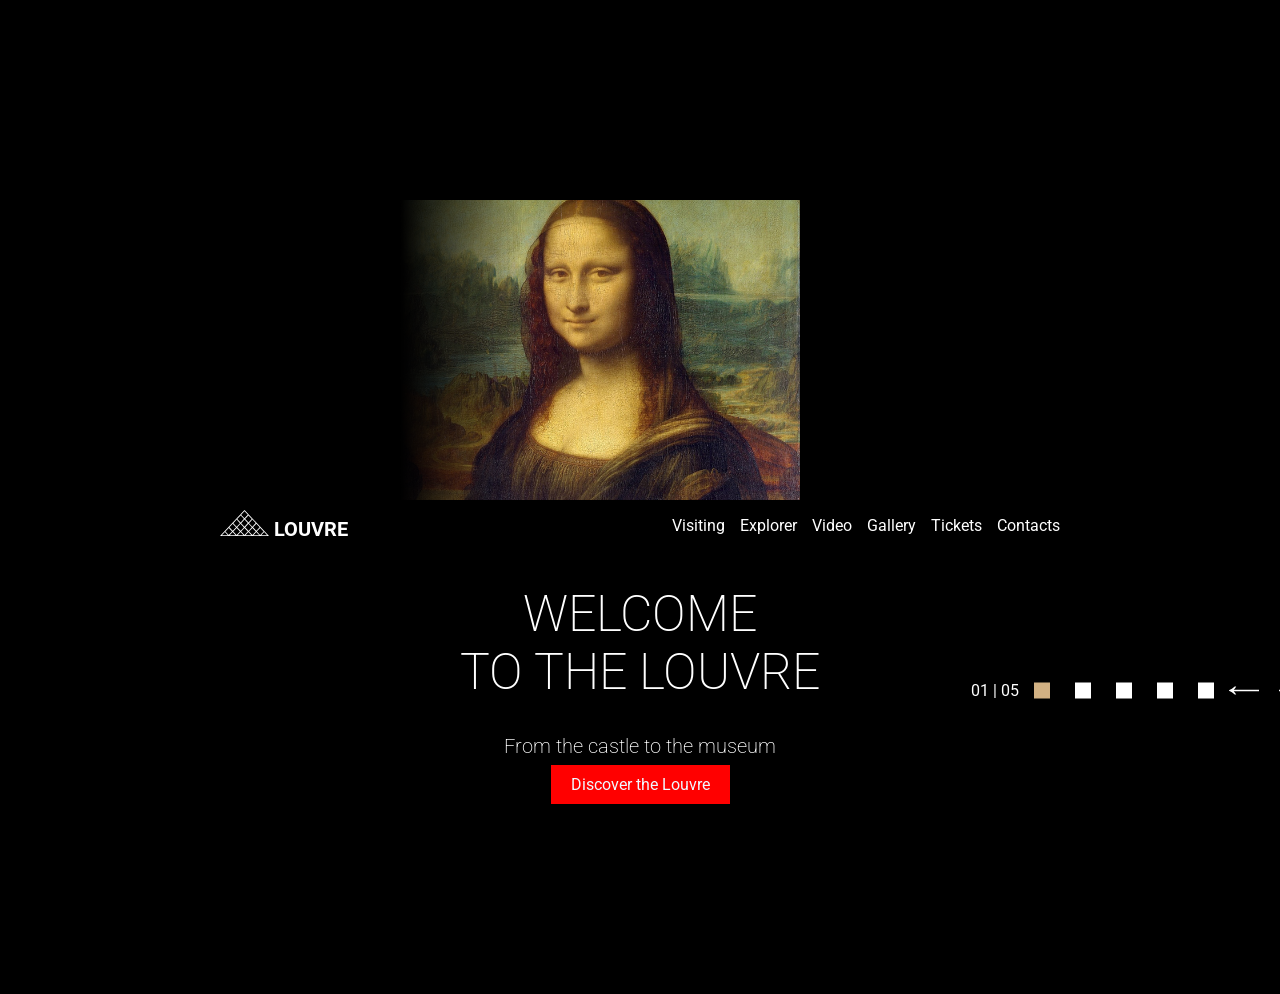
<file: index.html>
<!DOCTYPE html>
<html lang="en">
<head>
    <meta charset="UTF-8">
    <meta name="viewport" content="width=device-width, initial-scale=1.0">
    <title>Museum</title>
    <link rel="stylesheet" href="./style.css" />
<link href="https://fonts.googleapis.com/css2?family=Roboto:wght@100;300;500;700&display=swap" rel="stylesheet">
</head>
<body>
    <header class="hero">
        <img class="hero-img" src="./assets/monaliza.png">
                <nav>
            <div class="logo"><img src="./assets/logo.svg.svg">
            <span>LOUVRE</span>
        </div>
            <ul>
                <li><a href="./virtual-tour.html">Visiting</a></li>
                <li><a href="./pictureexplore.html">Explorer</a></li>
                <li><a href="./videojourney.html">Video</a></li>
                <li><a href="./artgallery.html">Gallery</a></li>
                <li><a href="./buytickets.html">Tickets</a></li>
                <li><a href="./contacts.html">Contacts</a></li>
            </ul>
            </nav>
        <div class ="hero-text">
            <h1 class="title1">WELCOME<br> TO THE LOUVRE</br></h1>
            <h2 class="title2">From the castle to the museum</h2>
        <a href="https://www.google.com/maps/@48.8618159,2.3366818,3a,75y,81.55h,73.4t/data=!3m7!1e1!3m5!1sAF1QipOVxZQuSy3Bx9T_HpH_7FtBHDTXvI6SF-A10ocT!2e10!3e12!7i5472!8i2736" class="btn" target="_blank"> Discover the Louvre</a> 
        </div>   
        <div class="image-bar">
            <span>01 | 05</span>
            <img src="./assets/Carousel pagination.svg" alt="pagination">
            <img src="./assets/Arrows.svg" alt="Arrows">
        </div>
    </header>
    </body>
    </html>
</file>
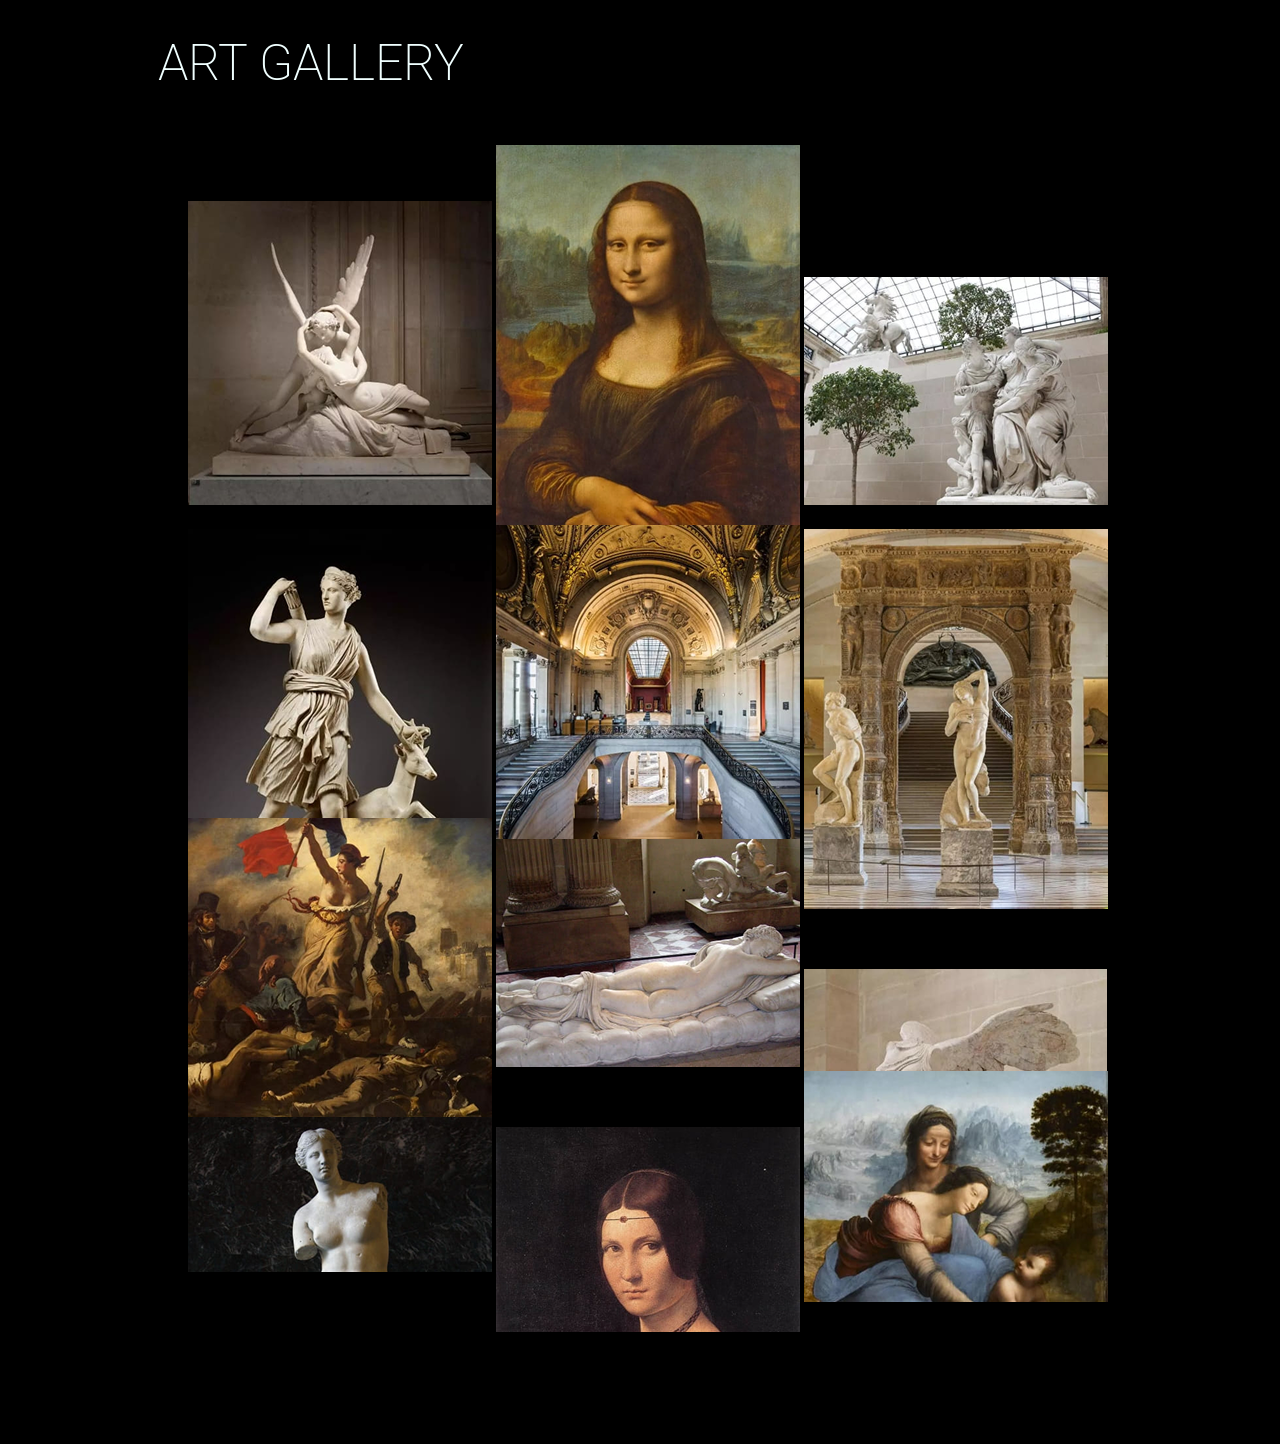
<file: artgallery.html>
<!DOCTYPE html>
<html lang="en">
<head>
    <meta charset="UTF-8">
    <meta name="viewport" content="width=device-width, initial-scale=1.0">
    <title>Museum</title>
    <link rel="stylesheet" href="./artgallery.css" />
    <link href="https://fonts.googleapis.com/css2?family=Roboto:wght@100;300;500;700&display=swap" rel="stylesheet">
</head>
<main>
    <h1 class="title">ART GALLERY</h1>
    <div class="GALLERY">
    <img src="./assets/gallery1.png" class="gallery1">
    <img src="./assets/galery2.png" class="gallery2">
    <img src="./assets/galery3.png" class="gallery3">
    <img src="./assets/gallery4.png" class="gallery4">
    <img src="./assets/galery5.png" class="gallery5">
    <img src="./assets/galery6.png" class="gallery6">
    <img src="./assets/galery7.png" class="gallery7">
    <img src="./assets/galery8.png" class="gallery8">
    <img src="./assets/galery9.png" class="gallery9">
    <img src="./assets/galery11.png" class="gallery11">
    <img src="./assets/galery12.png" class="gallery12">
    <img src="./assets/galery13.png" class="gallery13">
    </div>


</main>
</file>
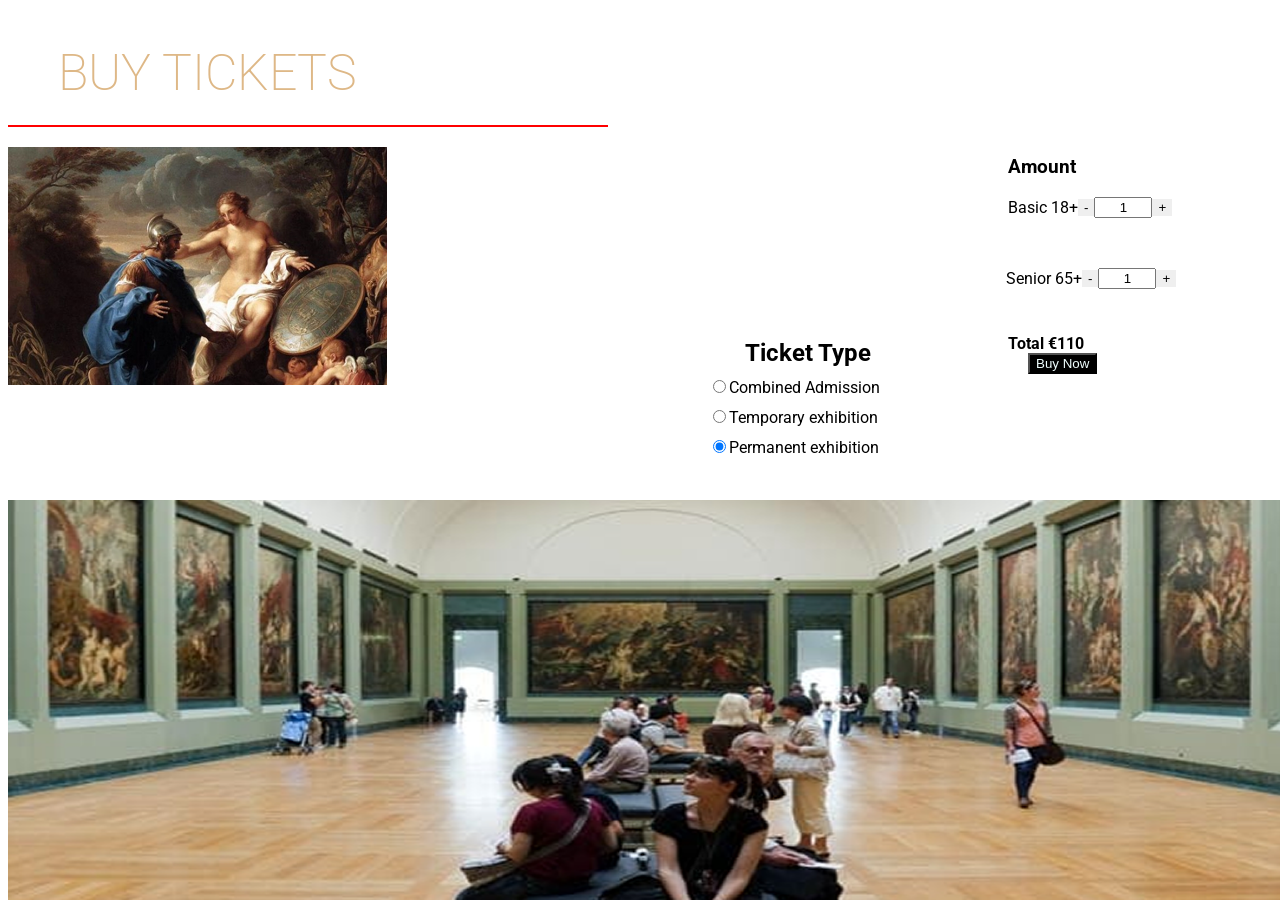
<file: buytickets.html>
<!DOCTYPE html>
<html lang="en">

<head>
    <meta charset="UTF-8">
    <meta name="viewport" content="width=device-width, initial-scale=1.0">
    <title>Museum</title>
    <link rel="stylesheet" href="./buytickets.css" />
    <link href="https://fonts.googleapis.com/css2?family=Roboto:wght@100;300;500;700&display=swap" rel="stylesheet">
</head>
<body>
<h1 class="title">BUY TICKETS</h1>
<div class="line"></div>
<img class="picture" src="./assets/buytickets.png">
<img class="picture2" src="./assets/buy2.png">
<div class="ticket-container">
    <h2 class="title2">Ticket Type</h2>
    <form>
        <label><input type="radio" name="type" value="0" checked>Permanent exhibition</label>
        <label><input type="radio" name="type" value="10">Temporary exhibition</label>
        <label><input type="radio" name="type" value="20">Combined Admission </label>
    </div>
    <div class="amount-container">
        <h3 class="title3">Amount</h3>
        <div class="amounttop">
            <span>Basic 18+</span>
            <div class="counter1">
                <button type="button" class="minus">-</button>
                <input type="text" class="quantity" data-price="50" value="1">
                <button type="button" class="plus">+</button>
            </div>
        </div>
        <div class="amountbottom">
            <span>Senior 65+</span>
            <div class="counter2">
                <button type="button" class="minus">-</button>
                <input type="text" class="quantity" data-price="60" value="1">
                <button type="button" class="plus">+</button>
             </div>
        </div>
    </div>
    <div class="total">
        <strong>Total €<span id="total"></span></strong>
    </div>
    <button type="button" class="buy">Buy Now</button>
    </form>
    <script src="./buy.js"></script>
    </html>
</body>
</file>
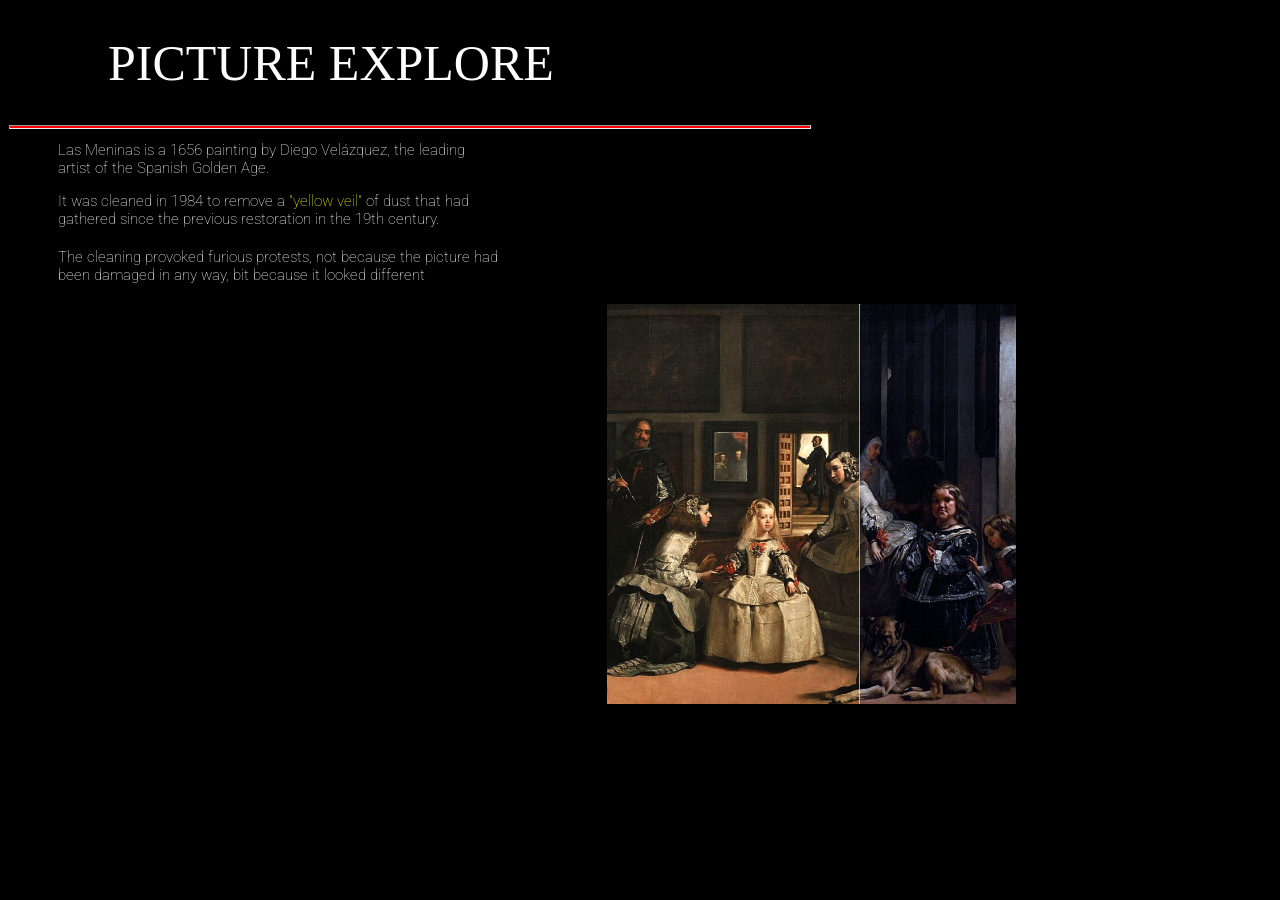
<file: pictureexplore.html>
<!DOCTYPE html>
<html lang="en">
<head>
    <meta charset="UTF-8">
    <meta name="viewport" content="width=device-width, initial-scale=1.0">
    <title>Museum</title>
    <link rel="stylesheet" href="./pictureexplore.css" />
<link href="https://fonts.googleapis.com/css2?family=Roboto:wght@100;300;500;700&display=swap" rel="stylesheet">
</head>
            <body>
                <h1 class="title">PICTURE EXPLORE</h1>
                <hr class="line">
                <h2 class="text1">Las Meninas is a 1656 painting by Diego Velázquez, the leading
                    <br>artist of the Spanish Golden Age.</h2>
                <h3 class="text2">It was cleaned in 1984 to remove a <span class="veil">"yellow veil"</span> of dust that had <br>gathered since the previous restoration in the 19th century.
                </h3>
                <h4 class="text3">The cleaning provoked furious protests, not because the picture had <br> been damaged in any way, bit because it looked different</h4>
                <div class="separate">
                    <img src="./assets/pictureexplorer1.png" class="left">
                    <div class="linee"></div>
                        <img src="./assets/pictureexplorer2.png" class="right">
                </div>
</file>
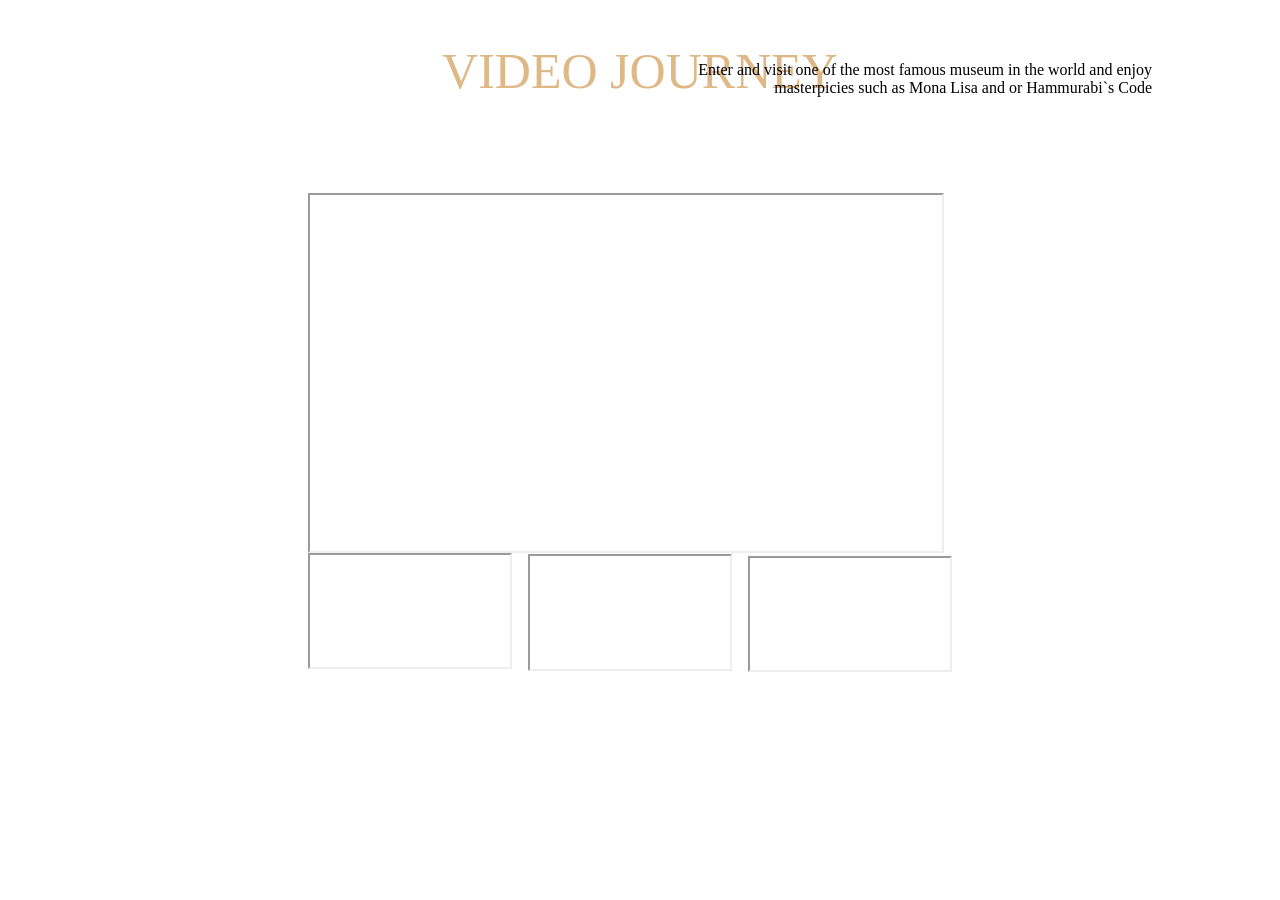
<file: videojourney.html>
<!DOCTYPE html>
<html lang="en">

<head>
    <meta charset="UTF-8">
    <meta name="viewport" content="width=device-width, initial-scale=1.0">
    <title>Museum</title>
    <link rel="stylesheet" href="./videojourney.css" />
    <link href="https://fonts.googleapis.com/css2?family=Roboto:wght@100;300;500;700&display=swap" rel="stylesheet">
</head>
<main class="mainpage">
    <section class="videojourney">
        <h1 class="title">VIDEO JOURNEY</h1>
        <p class="text">Enter and visit one of the most famous museum in the world and enjoy<br> masterpicies such as
            Mona Lisa and or Hammurabi`s Code</br></p>
        <div class="main-video-container">
            <iframe src="https://www.youtube.com/embed/zp1BXPX8jcU" allowfullscreen></iframe>
            <div class="threevideo">
                <iframe style="margin-left: 300px;"
                    src="https://www.youtube.com/embed/aWmJ5DgyWPI?si=S7FsQKxdDDG4wHk8" allowfullscreen></iframe>
                <iframe style="margin-top:-115px;margin-left:520px;"
                 src="https://www.youtube.com/embed/_xkCYkxeV_g"
                    allowfullscreen></iframe>
                <iframe style="margin-top:-115px;margin-left:740px;"
                    src="https://www.youtube.com/embed/NOhDysLnTvY?si=kh3ToYsFlabR-Jca"
                    allowfullscreen></iframe>
            </div>
    </section>

</main>
</file>
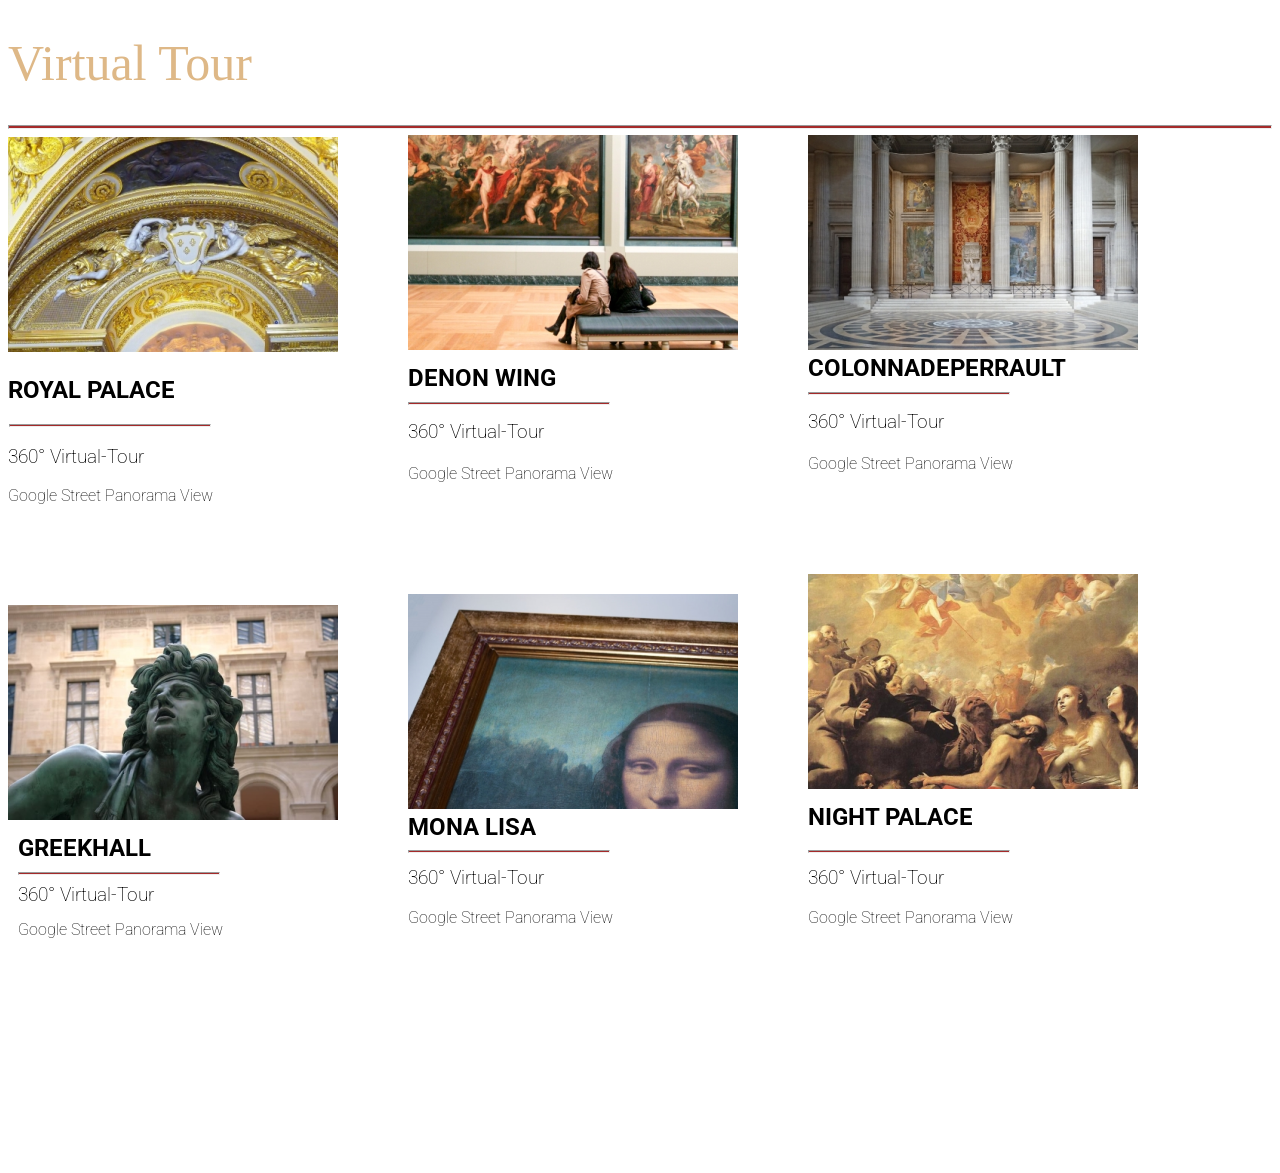
<file: virtual-tour.html>
<!DOCTYPE html>
<html lang="en">
<head>
    <meta charset="UTF-8">
    <meta name="viewport" content="width=device-width, initial-scale=1.0">
    <title>Museum</title>
    <link rel="stylesheet" href="./virtual-tour.css" />
<link href="https://fonts.googleapis.com/css2?family=Roboto:wght@100;300;500;700&display=swap" rel="stylesheet">
</head>
            <main>
                <h1 class="title">Virtual Tour</h1>
                <hr class="line"/>
                <section class="ROYAL-PALACE">
                    <img src="./assets/royal palace.png">
                    <h2 class="title1">ROYAL PALACE</h2>
                    <hr class="line1">
                    <h3 class="title2">360° Virtual-Tour</h3>
                        <a href="https://www.google.com/maps/@48.8606882,2.3356791,3a,90y,328.36h,87.55t/data=!3m7!1e1!3m5!1sAF1QipMZ9YgnArbwEIbTDANeSQYFu9gNqpW_2Sv8FBvY!2e10!3e12!7i4352!8i1815" class="title3">Google Street Panorama View</a> 
                </section>
                <section class="DENON-WING">
                    <img class="photo"src ="./assets/denon wing.png">
                    <h1 class="titlee">DENON WING</h1>
                    <hr class="linee">
                    <h3 class="titlee2">360° Virtual-Tour</h3>
                        <a href="https://www.google.com/maps/@48.8563254,2.3352706,3a,75y,90t/data=!3m7!1e1!3m5!1sAF1QipNRj_CwP4coDMYdCHj6qHeBeJpI2VxU5BUsOX4F!2e10!3e12!7i11000!8i5500" class="titlee3">Google Street Panorama View</a> 
                </section>
                <section class="COLONNADE-PERRAULT">
                    <img class="photo1" src="./assets/collonade.png">
                    <h2 class="titleee">COLONNADEPERRAULT</h2>
                    <hr class="lineee">
                    <h3 class="titleee2">360° Virtual-Tour</h3>
                        <a href="https://www.google.com/maps/@48.8601723,2.3395439,3a,88.4y,322.04h,84.25t/data=!3m7!1e1!3m5!1sAF1QipNMZGQuEA-pAUvIG_eP_2f3gWTKZEJ6XLVJ-Pgb!2e10!3e12!7i10240!8i5120" class="titleee3">Google Street Panorama View</a>
                </section>
                        <section class="GREEK-HALL">
                            <img class="photo2" src="./assets/greeek hall.png">
                            <h2 class="titleeee">GREEKHALL</h2>
                            <hr class="lineeee">
                            <h3 class="titleeee2">360° Virtual-Tour</h3>
                                <a href="https://www.google.com/maps/@48.860183,2.3356156,3a,90y,177.69h,95.61t/data=!3m7!1e1!3m5!1sAF1QipP7uFZnTITRe-7AEVAgHAfqiCL-03gvBHcYWgF3!2e10!3e12!7i5472!8i2736" class="titleeee3">Google Street Panorama View</a>
                </section>
                <section class="MONA-LISA">
                    <img class="photo3" src="./assets/monaliza1.png">
                    <h2 class="titleeeee">MONA LISA</h2>
                            <hr class="lineeeee">
                            <h3 class="titleeeee2">360° Virtual-Tour</h3>
                                <a href="https://www.google.com/maps/@48.8598788,2.3355157,3a,82.2y,7.53h,94t/data=!3m7!1e1!3m5!1sAF1QipO1wkUUbyzpPjj-OR0mR5etZJT-xl-40XK8rDQ3!2e10!3e12!7i10240!8i5120"class="titleeeee3">Google Street Panorama View</a>
                </section>
                <section class="NIGHT-PALACE">
                    <img class="photo4" src="./assets/night.png">
                    <h2 class="titleeeeee">NIGHT PALACE</h2>
                    <hr class="lineeeeeee">
                    <h3 class="titleeeeee2">360° Virtual-Tour</h3>
                        <a href="https://www.google.com/maps/@48.8563254,2.3352706,3a,90y,21.26h,79.91t/data=!3m7!1e1!3m5!1sAF1QipPpGAowYatVyk3MMGnZAaQkYm2EUk-Dlca06SS5!2e10!3e12!7i11304!8i5652" class="titleeeeee3">Google Street Panorama View</a> 
                </section>
            </main>
</file>
<file: style.css>
body {
    margin: 0;
    background: black;
    font-family:'Roboto';
    color: white;


}

.hero {
    color:white;
    text-align:center;
    display:flex;
    flex-direction:column;
    justify-content: space-between;
    padding: 200px ;
}

.image-bar {
    position: absolute;
    bottom: 0;
    width: 100%;
    display: flex;
    gap: 10px;
    padding: 10px;

}

.image-bar {
    padding: 200px 300px;
    display: flex;
    justify-content: center;
    gap: 15px;
}

nav {
    display: flex;
    justify-content: space-between;
    align-items: center;
    padding: 0 20px;

}

.logo {
    font-size: 20px;
    font-weight: bold;

}



nav ul {
    list-style: none;
    display: flex;
    gap: 15px;

}

nav ul li a {
    color: white;
    text-decoration: none;
}

.hero-text {
    position: relative;
    text-align: center;
    z-index:10;


}

.hero-text .btn {
    margin-top: 20px;
    background: red;
    color: aliceblue;
    padding: 10px 20px;
    text-decoration: none;
}
.hero-img{
    width: 400px;
    margin-left: 200px;
    
}
.title1{
    font-size: 50px;
    font-weight: 200;
}
.title2{
    font-size: 20px;
    font-weight: 200;
}
</file>
<file: artgallery.css>
body{
    background-color:black;
    font-family: 'Roboto';
}
.title{
    color:azure;
    font-weight:200 ;
    font-size: 50px;
    position: relative;
    left:150px;
}
.GALLERY{
    width:80% ;
    margin-left: 180px;
}
.gallery7{
    position: relative;
    top:-75px;
}
.gallery2{
    position: relative;
    top:20px;
}
.gallery6{
    position: relative;
    top:20px;
}
.gallery4{
    position: relative;
    top:20px;
}
.gallery8{
    position:relative;
    top:-130px;
}
.gallery11{
    position: relative;
    top:-160px;
}
.gallery12{
    position: relative;
    top:-100px;
}
.gallery13{
    position: relative;
    top:-130px;
}
.gallery9{
    position: relative;
    top:-30px; 
}
</file>
<file: buytickets.css>
body{
    color:#000;
    font-family: 'Roboto';
}
.title{
    color:burlywood;
    font-weight:200 ;
    font-size: 50px;
    position: relative;
    left:50px;
    top:10px;
}
.line{
    background-color: red;
    height: 2px;
    width:600px;
}
.picture{
    width:100%;
    height: 400px;
    position: fixed;
    bottom:0 ;
}
 .picture2{
    width:30%;
position: relative;
top:20px;

 }

.ticket-container{
    width:1000px;
    margin-left: 400px;
    margin-bottom:-300px ;
}
.ticket-container label{
    display:block;
    margin-bottom: -50px;
    margin-left: 300px;
    cursor: pointer;
}
.title2{
    text-align: center;
    position: relative;
    right:100px;
    top:-50px;
}
.amount-container{
    margin-top: -95px;
    margin-left: 1000px;
}
.amounttop{
    display:flex;
    align-items: center;
}
.counter1{
    display:flex;
    align-items: center;
}
.counter1 button{
    cursor: pointer;
    border:none;
}
.counter1 input{
    text-align: center;
    width:50px
}
.amountbottom{
    display:flex;
    align-items: center;
    position: relative;
    top:50px;
    right:2px;
}
.counter2{
    display:flex;
    align-items: center;
}
.counter2 button{
    cursor: pointer;
    border:none;
}
.counter2 input{
    text-align: center;
    width:50px;
    position: relative;
}
.total{
    margin-top: 95px;
    margin-left: 1000px;
}
.buy {
    color: azure;
    margin-top: -60px;
    margin-left: 1020px;
    background:black ;
}
</file>
<file: pictureexplore.css>
body{
    background: black;
    font-family:'Roboto';
    color:white;
}
.title{
    font-family: serif;
    font-size:50px;
    font-weight:200;
    margin-left:100px ;
}
.line{
    background-color:red;
    height: 2px;
    margin-left: 1px;
    width: 800px;
}
.text1{
    margin-left: 50px;
    font-size: 15px;
    font-weight: 100;

}
.text2{
    margin-left: 50px;
font-size: 15px;
font-weight:100;
}
.text3{
    margin-left: 50px;
    font-size: 15px;
    font-weight:100;
    }
    .veil{
        color:yellow;
    }
    .separate{
        display:flex;
        align-items: right;
        justify-content:right;
        gap:0px;

    }
    .left,
    .right{
        height:400px;
        object-fit: cover;
    }
    .linee{
        width:2px;
        height: 400px;
        background-color: antiquewhite;
    }
    .right{
        clip-path: inset(0 0 0 62%);
        position: relative;
        right: 256px;
    }
</file>
<file: videojourney.css>
.body{
    background: white;
    font-family: 'Roboto';
}
.title{
    color:burlywood;
    font-size: 50px;
    font-weight: 200;
    position: relative;
    text-align: center;
}
.text{
    text-align: right;
    position: relative;
    top:-80px;
    left:-120px;
}
.main-video-container iframe{
    display: flex;
    position: relative;
    width:50%;
    margin-left: 300px;
    aspect-ratio: 16/9;

}
.threevideo{
    aspect-ratio: 16/9;
    width: 400px;
}
</file>
<file: virtual-tour.css>
body{
    background: white;
    font-family:'Roboto';
    color:black;
}
.title {
    color:burlywood;
    font-family:serif;
    font-size: 50px;
    font-weight: 200;
}
.line{
    background-color:brown;
    height: 2px;
}
.title1{
    color:black;
}
.line1{
    background-color:brown;
    height: 1px;
    margin-left: 1px;
    width: 200px;
}
.title2{
    font-weight: 150;
}
.title3{
    font-weight: 100;
    color: black;
    text-decoration: none;
}

.photo{
    position: relative;
    left: 400px;
    top: -370px;

}
.titlee{
    position:relative;
    left: 400px;
    top: -380px; 
}
.linee{
    background-color:brown;
    height: 1px;
    margin-left: 400px;
    margin-top: -390px;
    width: 200px;
}
.titlee2{
    font-weight: 150;
    position: relative;
    left: 400px;
    top: -3px;
}
.titlee3{
    font-weight: 100;
    position: relative;
    left: 400px;
    top: -1px;
    color: black;
    text-decoration: none;
}

    .photo1{
        position: relative;
        left: 800px;
        top: -370px;
    
    }
    .titleee{
        position:relative;
        left: 800px;
        top: -390px; 
    }
.lineee{
    background-color:brown;
    height: 1px;
    margin-left: 800px;
    margin-top: -400px;
    width: 200px;
}
.titleee2{
    font-weight: 150;
    position: relative;
    left: 800px;
    top: -3px;
}
.titleee3{
    font-weight: 100;
    position: relative;
    left: 800px;
    top: -1px;
    color: black;
    text-decoration: none;
}

.photo2{
    position: relative;
    left: 0px;
    top: 100px;

}
.titleeee{
    position:relative;
    left: 10px;
    top: 90px; 
}
.lineeee{
background-color:brown;
height: 1px;
margin-left: 10px;
margin-top: 100px;
width: 200px;
}
.titleeee2{
font-weight: 150;
position: relative;
left: 10px;
top: -10px;
}
.titleeee3{
font-weight: 100;
position: relative;
left: 10px;
top: -15px;
color: black;
    text-decoration: none;
}

.photo3{
    position: relative;
    left: 400px;
    top: -360px;

}
.titleeeee{
    position:relative;
    left: 400px;
    top: -380px; 
}
.lineeeee{
background-color:brown;
height: 1px;
margin-left: 400px;
margin-top: -390px;
width: 200px;
}
.titleeeee2{
font-weight: 150;
position: relative;
left: 400px;
top: -5px;
}
.titleeeee3{
font-weight: 100;
position: relative;
left: 400px;
top: -5px;
color: black;
    text-decoration: none;
}
.photo4{
    position: relative;
    left: 800px;
    top: -380px;

}
.titleeeeee{
    position:relative;
    left: 800px;
    top: -390px; 
}
.lineeeeeee{
background-color:brown;
height: 1px;
margin-left: 800px;
margin-top: -390px;
width: 200px;
}
.titleeeeee2{
font-weight: 150;
position: relative;
left: 800px;
top: -5px;
}
.titleeeeee3{
font-weight: 100;
position: relative;
left: 800px;
top: -5px;
color: black;
    text-decoration: none;
}
</file>
